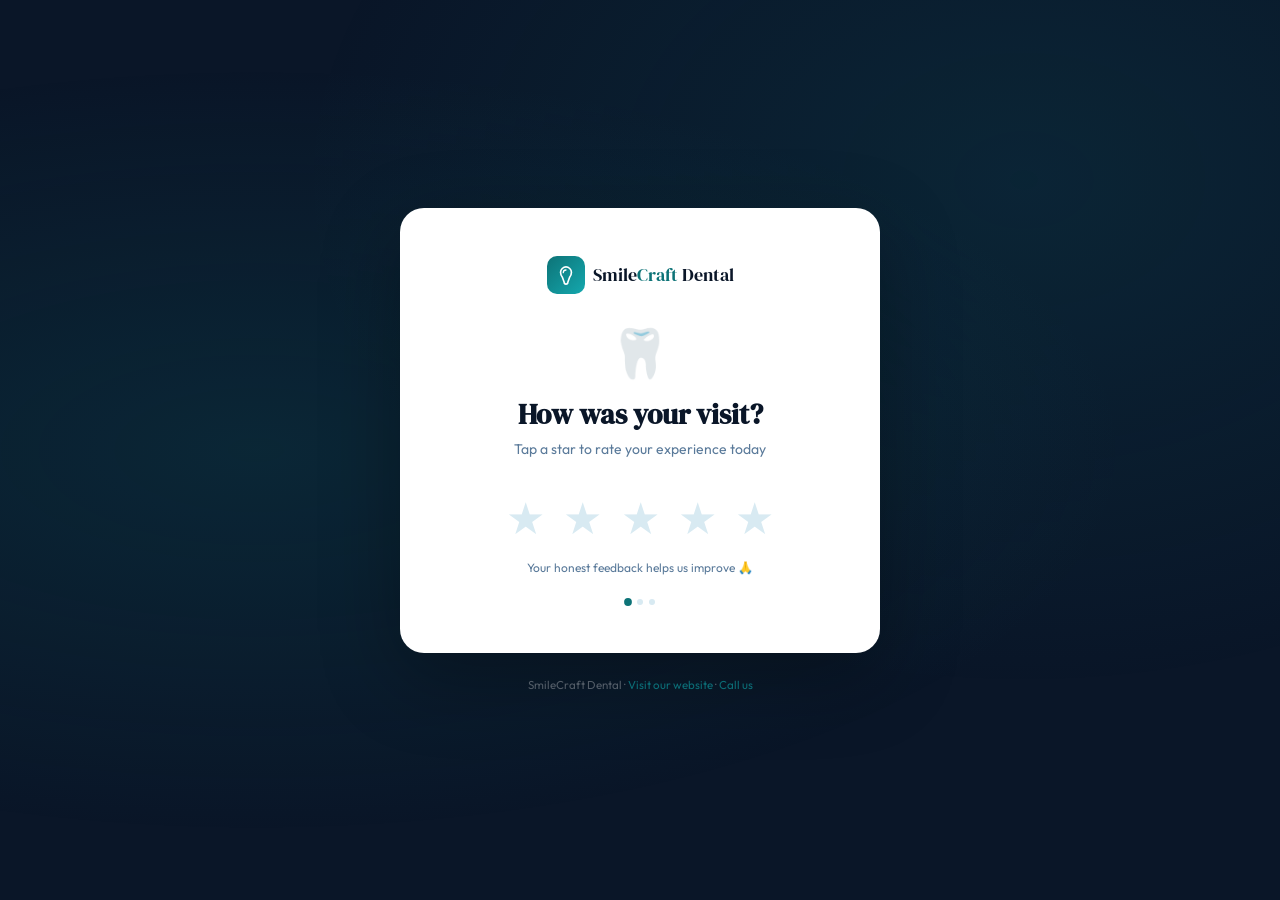
<file: pages/review.html>
<!DOCTYPE html>
<html lang="en">
<head>
  <meta charset="UTF-8"/>
  <meta name="viewport" content="width=device-width, initial-scale=1.0"/>
  <meta name="robots" content="noindex"/>
  <title>How Was Your Visit? — SmileCraft Dental</title>

  <link rel="preconnect" href="https://fonts.googleapis.com"/>
  <link href="https://fonts.googleapis.com/css2?family=DM+Serif+Display:ital@0;1&family=Outfit:wght@400;500;600;700&display=swap" rel="stylesheet"/>

  <style>
    *, *::before, *::after { box-sizing: border-box; margin: 0; padding: 0; }

    :root {
      --teal:    #0d7377;
      --teal-l:  #14a8ae;
      --navy:    #0a1628;
      --mint:    #e6f7f8;
      --white:   #ffffff;
      --off:     #f7fbfc;
      --border:  #d8eaf2;
      --text:    #0a1628;
      --muted:   #5a7a9a;
      --amber:   #f59e0b;
      --green:   #1fa86e;
      --red:     #e84a3a;
    }

    html { height: 100%; }

    body {
      font-family: 'Outfit', sans-serif;
      background: var(--navy);
      min-height: 100svh;
      display: flex;
      flex-direction: column;
      align-items: center;
      justify-content: center;
      padding: 1.5rem;
      position: relative;
      overflow-x: hidden;
    }

    /* Subtle background pattern */
    body::before {
      content: '';
      position: fixed;
      inset: 0;
      background:
        radial-gradient(ellipse at 20% 50%, rgba(13,115,119,.18) 0%, transparent 60%),
        radial-gradient(ellipse at 80% 20%, rgba(14,168,174,.1) 0%, transparent 50%);
      pointer-events: none;
    }

    .card {
      background: var(--white);
      border-radius: 24px;
      padding: clamp(2rem, 6vw, 3rem);
      max-width: 480px;
      width: 100%;
      text-align: center;
      position: relative;
      z-index: 1;
      box-shadow: 0 24px 80px rgba(0,0,0,.3);
    }

    .logo {
      display: inline-flex;
      align-items: center;
      gap: .5rem;
      margin-bottom: 1.75rem;
      text-decoration: none;
    }

    .logo-mark {
      width: 38px;
      height: 38px;
      background: linear-gradient(135deg, var(--teal), var(--teal-l));
      border-radius: 10px;
      display: flex;
      align-items: center;
      justify-content: center;
    }

    .logo-text {
      font-family: 'DM Serif Display', serif;
      font-size: 1.1rem;
      color: var(--navy);
    }

    .logo-text span { color: var(--teal); }

    /* Step system */
    .step { display: none; }
    .step.active { display: block; }

    /* Step 1 — Stars */
    .step-emoji {
      font-size: 3rem;
      margin-bottom: 1rem;
      display: block;
    }

    .step-title {
      font-family: 'DM Serif Display', serif;
      font-size: 1.75rem;
      color: var(--navy);
      margin-bottom: .5rem;
      line-height: 1.15;
    }

    .step-sub {
      font-size: .875rem;
      color: var(--muted);
      line-height: 1.7;
      margin-bottom: 2rem;
    }

    .stars-row {
      display: flex;
      justify-content: center;
      gap: .75rem;
      margin-bottom: 1rem;
    }

    .star-btn {
      font-size: 2.75rem;
      color: #d8eaf2;
      cursor: pointer;
      transition: color .15s, transform .15s;
      background: none;
      border: none;
      padding: .2rem;
      line-height: 1;
      -webkit-tap-highlight-color: transparent;
    }

    .star-btn:hover,
    .star-btn.lit { color: var(--amber); }

    .star-btn.lit { transform: scale(1.15); }

    .stars-hint {
      font-size: .75rem;
      color: var(--muted);
      margin-bottom: 1.5rem;
    }

    /* Step 2 positive */
    .positive-icon {
      width: 72px;
      height: 72px;
      background: rgba(31,168,110,.1);
      border-radius: 50%;
      display: flex;
      align-items: center;
      justify-content: center;
      margin: 0 auto 1.25rem;
    }

    .rating-display {
      display: flex;
      justify-content: center;
      gap: .3rem;
      font-size: 1.4rem;
      margin-bottom: 1.5rem;
    }

    .google-btn {
      display: flex;
      align-items: center;
      justify-content: center;
      gap: .6rem;
      background: var(--teal);
      color: white;
      padding: .9rem 1.5rem;
      border-radius: 100px;
      font-size: .9rem;
      font-weight: 700;
      text-decoration: none;
      transition: background .2s, transform .15s;
      width: 100%;
      margin-bottom: .75rem;
    }

    .google-btn:hover { background: var(--teal-l); transform: translateY(-1px); }
    .google-btn:active { transform: scale(.97); }

    .skip-link {
      font-size: .75rem;
      color: var(--muted);
      text-decoration: none;
      cursor: pointer;
      background: none;
      border: none;
      font-family: inherit;
    }

    .skip-link:hover { color: var(--teal); }

    /* Step 2 negative */
    .negative-icon {
      width: 72px;
      height: 72px;
      background: rgba(232,74,58,.08);
      border-radius: 50%;
      display: flex;
      align-items: center;
      justify-content: center;
      margin: 0 auto 1.25rem;
    }

    .f-group {
      display: flex;
      flex-direction: column;
      gap: .4rem;
      margin-bottom: 1rem;
      text-align: left;
    }

    .f-label {
      font-size: .8rem;
      font-weight: 600;
      color: var(--navy);
    }

    .f-input {
      background: var(--off);
      border: 1.5px solid var(--border);
      color: var(--text);
      padding: .7rem 1rem;
      border-radius: 10px;
      font-family: 'Outfit', sans-serif;
      font-size: .85rem;
      outline: none;
      transition: border-color .2s;
      width: 100%;
      -webkit-appearance: none;
    }

    .f-input:focus { border-color: var(--teal); box-shadow: 0 0 0 3px rgba(13,115,119,.1); }
    .f-input::placeholder { color: #8aabcc; }

    textarea.f-input {
      resize: vertical;
      min-height: 120px;
      line-height: 1.6;
    }

    .submit-btn {
      background: var(--teal);
      color: white;
      border: none;
      padding: .9rem 1.5rem;
      border-radius: 100px;
      font-size: .9rem;
      font-weight: 700;
      cursor: pointer;
      width: 100%;
      font-family: 'Outfit', sans-serif;
      transition: background .2s, transform .15s;
    }

    .submit-btn:hover { background: var(--teal-l); }
    .submit-btn:active { transform: scale(.97); }

    /* Step 3 — done */
    .done-icon {
      width: 72px;
      height: 72px;
      background: linear-gradient(135deg, var(--teal), var(--teal-l));
      border-radius: 50%;
      display: flex;
      align-items: center;
      justify-content: center;
      margin: 0 auto 1.25rem;
      box-shadow: 0 8px 32px rgba(13,115,119,.3);
    }

    /* Progress dots */
    .progress-dots {
      display: flex;
      justify-content: center;
      gap: .4rem;
      margin-top: 1.5rem;
    }

    .progress-dot {
      width: 6px;
      height: 6px;
      border-radius: 50%;
      background: var(--border);
      transition: background .2s, transform .2s;
    }

    .progress-dot.active {
      background: var(--teal);
      transform: scale(1.3);
    }

    /* Footer */
    .page-footer {
      margin-top: 1.5rem;
      font-size: .72rem;
      color: rgba(255,255,255,.3);
      text-align: center;
      position: relative;
      z-index: 1;
    }

    .page-footer a { color: rgba(14,168,174,.6); text-decoration: none; }

    /* WA fallback */
    .wa-fallback {
      display: flex;
      align-items: center;
      justify-content: center;
      gap: .5rem;
      background: #25D366;
      color: white;
      padding: .75rem 1.5rem;
      border-radius: 100px;
      font-size: .85rem;
      font-weight: 700;
      text-decoration: none;
      margin-top: .75rem;
    }
  </style>
</head>
<body>

<div class="card">

  <!-- Logo -->
  <a href="index.html" class="logo">
    <div class="logo-mark">
      <svg width="20" height="20" viewBox="0 0 22 22" fill="none">
        <path d="M11 2C8 2 5 5 5 8c0 2 .8 4 2 5.5L9 19a2 2 0 004 0l2-5.5C16.2 12 17 10 17 8c0-3-3-6-6-6z"
              stroke="white" stroke-width="1.8" stroke-linejoin="round" fill="none"/>
        <path d="M8 8.5c0-1.5 1.3-3 3-3" stroke="white" stroke-width="1.4" stroke-linecap="round"/>
      </svg>
    </div>
    <span class="logo-text">Smile<span>Craft</span> Dental</span>
  </a>

  <!-- ======= STEP 1: Rate ======= -->
  <div class="step active" id="step-rate">
    <span class="step-emoji">🦷</span>
    <h1 class="step-title">How was your visit?</h1>
    <p class="step-sub">Tap a star to rate your experience today</p>

    <div class="stars-row" role="group" aria-label="Rate your experience 1 to 5 stars">
      <button class="star-btn" data-val="1" aria-label="1 star">★</button>
      <button class="star-btn" data-val="2" aria-label="2 stars">★</button>
      <button class="star-btn" data-val="3" aria-label="3 stars">★</button>
      <button class="star-btn" data-val="4" aria-label="4 stars">★</button>
      <button class="star-btn" data-val="5" aria-label="5 stars">★</button>
    </div>

    <p class="stars-hint">Your honest feedback helps us improve 🙏</p>
  </div>

  <!-- ======= STEP 2A: Positive (4–5 stars) ======= -->
  <div class="step" id="step-positive">
    <div class="positive-icon" aria-hidden="true">
      <svg width="36" height="36" viewBox="0 0 24 24" fill="none"
           stroke="var(--green)" stroke-width="2.5" stroke-linecap="round">
        <circle cx="12" cy="12" r="10"/>
        <path d="M8 13s1.5 2.5 4 2.5 4-2.5 4-2.5"/>
        <path d="M9 9h.01M15 9h.01"/>
      </svg>
    </div>
    <h2 class="step-title">We're so glad!</h2>
    <div class="rating-display" id="positive-stars" aria-label="Your rating" role="img"></div>
    <p class="step-sub">
      Thank you for visiting SmileCraft Dental.
      Would you share your experience on Google? It takes 30 seconds
      and helps other patients find us. 🙏
    </p>

    <!--
      REPLACE href with the real Google review link from:
      Google Business Profile → Get more reviews → copy the short URL
    -->
    <a href="https://g.page/r/YOUR_CLINIC_REVIEW_ID/review"
       id="google-review-link"
       target="_blank" rel="noopener"
       class="google-btn">
      <svg width="20" height="20" viewBox="0 0 24 24" fill="none" aria-hidden="true">
        <path d="M22.56 12.25c0-.78-.07-1.53-.2-2.25H12v4.26h5.92c-.26 1.37-1.04 2.53-2.21 3.31v2.77h3.57c2.08-1.92 3.28-4.74 3.28-8.09z" fill="#4285F4"/>
        <path d="M12 23c2.97 0 5.46-.98 7.28-2.66l-3.57-2.77c-.98.66-2.23 1.06-3.71 1.06-2.86 0-5.29-1.93-6.16-4.53H2.18v2.84C3.99 20.53 7.7 23 12 23z" fill="#34A853"/>
        <path d="M5.84 14.09c-.22-.66-.35-1.36-.35-2.09s.13-1.43.35-2.09V7.07H2.18C1.43 8.55 1 10.22 1 12s.43 3.45 1.18 4.93l2.85-2.22.81-.62z" fill="#FBBC05"/>
        <path d="M12 5.38c1.62 0 3.06.56 4.21 1.64l3.15-3.15C17.45 2.09 14.97 1 12 1 7.7 1 3.99 3.47 2.18 7.07l3.66 2.84c.87-2.6 3.3-4.53 6.16-4.53z" fill="#EA4335"/>
      </svg>
      Write a Google Review
    </a>

    <button class="skip-link" onclick="showStep('step-done-positive')" aria-label="Skip, maybe later">
      Maybe later — skip
    </button>
  </div>

  <!-- ======= STEP 2B: Negative (1–3 stars) ======= -->
  <div class="step" id="step-negative">
    <div class="negative-icon" aria-hidden="true">
      <svg width="36" height="36" viewBox="0 0 24 24" fill="none"
           stroke="var(--red)" stroke-width="2.5" stroke-linecap="round">
        <circle cx="12" cy="12" r="10"/>
        <path d="M8 15s1.5-2 4-2 4 2 4 2"/>
        <path d="M9 9h.01M15 9h.01"/>
      </svg>
    </div>
    <h2 class="step-title">We're sorry to hear that</h2>
    <p class="step-sub">
      Please tell us what went wrong.
      Your feedback goes <strong>directly to our clinic manager</strong>
      — we'll personally reach out to make it right.
    </p>

    <form id="negative-form" novalidate>
      <div class="f-group">
        <label class="f-label" for="nf-name">Your Name (optional)</label>
        <input type="text" id="nf-name" name="name" class="f-input"
               placeholder="Dr. won't see this — only manager"/>
      </div>
      <div class="f-group">
        <label class="f-label" for="nf-phone">Phone / WhatsApp (optional)</label>
        <input type="tel" id="nf-phone" name="phone" class="f-input"
               placeholder="So we can reach out to you"/>
      </div>
      <div class="f-group">
        <label class="f-label" for="nf-message">What could we have done better? *</label>
        <textarea id="nf-message" name="message" class="f-input"
                  placeholder="Please be as specific as possible — this goes straight to the clinic manager…"
                  required></textarea>
      </div>
      <button type="submit" class="submit-btn">Send Private Feedback</button>
    </form>

    <p style="font-size:.72rem;color:var(--muted);margin-top:.75rem;">
      Your feedback is completely private. Only the clinic manager sees this.
    </p>
  </div>

  <!-- ======= STEP 3A: Done — positive ======= -->
  <div class="step" id="step-done-positive">
    <div class="done-icon" aria-hidden="true">
      <svg width="32" height="32" viewBox="0 0 24 24" fill="none"
           stroke="white" stroke-width="2.5" stroke-linecap="round">
        <path d="M5 12l5 5L19 7"/>
      </svg>
    </div>
    <h2 class="step-title">Thank you!</h2>
    <p class="step-sub">
      Your kind words mean the world to us 🌟<br/>
      We look forward to seeing you again at SmileCraft Dental.
    </p>
    <a href="index.html" class="google-btn" style="background:var(--navy);">
      Back to our website
    </a>
  </div>

  <!-- ======= STEP 3B: Done — negative ======= -->
  <div class="step" id="step-done-negative">
    <div class="done-icon" aria-hidden="true" style="background:linear-gradient(135deg,#1fa86e,#25c98a);">
      <svg width="32" height="32" viewBox="0 0 24 24" fill="none"
           stroke="white" stroke-width="2.5" stroke-linecap="round">
        <path d="M5 12l5 5L19 7"/>
      </svg>
    </div>
    <h2 class="step-title">Feedback received</h2>
    <p class="step-sub">
      Thank you for letting us know. Our clinic manager will personally
      review your feedback and reach out to you within 24 hours.
    </p>
    <a href="https://wa.me/917000000000?text=Hi%2C%20I%20left%20feedback%20on%20the%20review%20form."
       target="_blank" rel="noopener" class="wa-fallback">
      <svg width="16" height="16" viewBox="0 0 24 24" fill="white" aria-hidden="true">
        <path d="M17.472 14.382c-.297-.149-1.758-.867-2.03-.967-.273-.099-.471-.148-.67.15-.197.297-.767.966-.94 1.164-.173.199-.347.223-.644.075-.297-.15-1.255-.463-2.39-1.475-.883-.788-1.48-1.761-1.653-2.059-.173-.297-.018-.458.13-.606.134-.133.298-.347.446-.52.149-.174.198-.298.298-.497.099-.198.05-.371-.025-.52-.075-.149-.669-1.612-.916-2.207-.242-.579-.487-.5-.669-.51-.173-.008-.371-.01-.57-.01-.198 0-.52.074-.792.372-.272.297-1.04 1.016-1.04 2.479 0 1.462 1.065 2.875 1.213 3.074.149.198 2.096 3.2 5.077 4.487.709.306 1.262.489 1.694.625.712.227 1.36.195 1.871.118.571-.085 1.758-.719 2.006-1.413.248-.694.248-1.289.173-1.413-.074-.124-.272-.198-.57-.347m-5.421 7.403h-.004a9.87 9.87 0 01-5.031-1.378l-.361-.214-3.741.982.998-3.648-.235-.374a9.86 9.86 0 01-1.51-5.26c.001-5.45 4.436-9.884 9.888-9.884 2.64 0 5.122 1.03 6.988 2.898a9.825 9.825 0 012.893 6.994c-.003 5.45-4.437 9.884-9.885 9.884m8.413-18.297A11.815 11.815 0 0012.05 0C5.495 0 .16 5.335.157 11.892c0 2.096.547 4.142 1.588 5.945L.057 24l6.305-1.654a11.882 11.882 0 005.683 1.448h.005c6.554 0 11.89-5.335 11.893-11.893a11.821 11.821 0 00-3.48-8.413z"/>
      </svg>
      Or WhatsApp us directly
    </a>
  </div>

  <!-- Progress dots -->
  <div class="progress-dots" aria-hidden="true">
    <div class="progress-dot active" id="dot-1"></div>
    <div class="progress-dot" id="dot-2"></div>
    <div class="progress-dot" id="dot-3"></div>
  </div>

</div>

<p class="page-footer">
  SmileCraft Dental ·
  <a href="index.html">Visit our website</a> ·
  <a href="tel:+917000000000">Call us</a>
</p>

<script>
'use strict';

const EXPIRY_DAYS = 7;
const STORE_KEY   = 'smilecraft_neg_feedback';

// ---- Step machine ----
let currentRating = 0;

function showStep(id) {
  document.querySelectorAll('.step').forEach(s => s.classList.remove('active'));
  document.getElementById(id).classList.add('active');

  // Progress dots
  const stepMap = {
    'step-rate':          1,
    'step-positive':      2,
    'step-negative':      2,
    'step-done-positive': 3,
    'step-done-negative': 3,
  };
  const n = stepMap[id] || 1;
  document.querySelectorAll('.progress-dot').forEach((d, i) => {
    d.classList.toggle('active', i < n);
  });
}

// ---- Stars ----
const starBtns = document.querySelectorAll('.star-btn');

starBtns.forEach(btn => {
  btn.addEventListener('click', () => {
    currentRating = parseInt(btn.dataset.val, 10);
    highlightStars(currentRating);

    // Short delay so user sees the highlight
    setTimeout(() => {
      if (currentRating >= 4) {
        // Populate the gold stars in the positive step
        document.getElementById('positive-stars').textContent =
          '★'.repeat(currentRating) + '☆'.repeat(5 - currentRating);
        showStep('step-positive');
      } else {
        showStep('step-negative');
      }
    }, 350);
  });

  // Hover preview
  btn.addEventListener('mouseenter', () => highlightStars(parseInt(btn.dataset.val, 10)));
  btn.addEventListener('mouseleave', () => highlightStars(currentRating));
});

function highlightStars(n) {
  starBtns.forEach(b => {
    const v = parseInt(b.dataset.val, 10);
    b.classList.toggle('lit', v <= n);
  });
}

// ---- Negative form ----
document.getElementById('negative-form').addEventListener('submit', e => {
  e.preventDefault();

  const msg   = document.getElementById('nf-message').value.trim();
  const name  = document.getElementById('nf-name').value.trim();
  const phone = document.getElementById('nf-phone').value.trim();

  if (!msg) {
    document.getElementById('nf-message').focus();
    return;
  }

  // Save to localStorage with expiry
  saveFeedback({ rating: currentRating, message: msg, name, phone });

  showStep('step-done-negative');
});

function saveFeedback(data) {
  pruneExpired();
  const existing = JSON.parse(localStorage.getItem(STORE_KEY) || '[]');
  existing.push({
    ...data,
    id:      Date.now(),
    date:    new Date().toISOString(),
    expires: Date.now() + EXPIRY_DAYS * 86400000,
  });
  localStorage.setItem(STORE_KEY, JSON.stringify(existing));
}

function pruneExpired() {
  const existing = JSON.parse(localStorage.getItem(STORE_KEY) || '[]');
  localStorage.setItem(
    STORE_KEY,
    JSON.stringify(existing.filter(e => e.expires > Date.now()))
  );
}

// Prune on load
pruneExpired();
</script>
</body>
</html>
</file>
